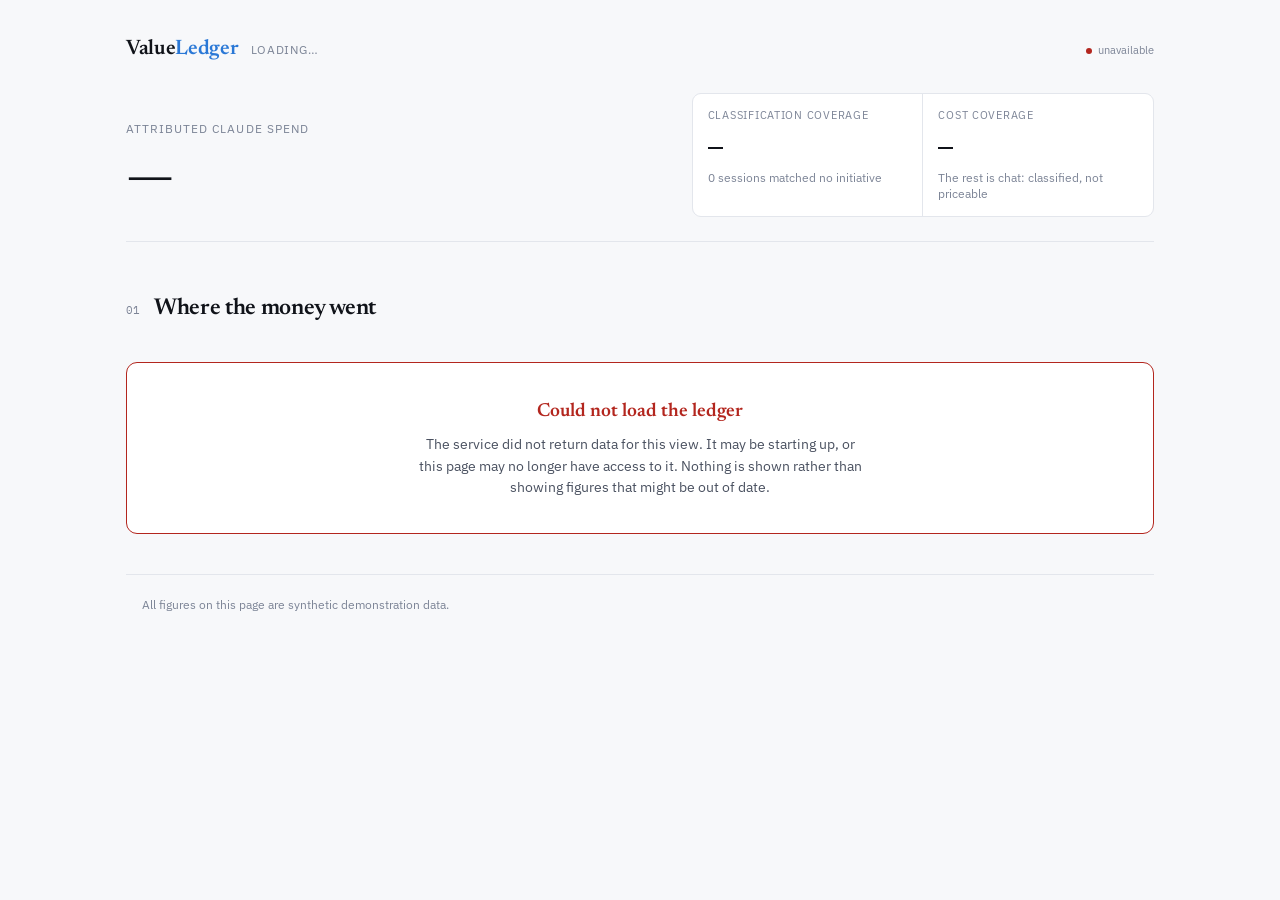
<file: service/static/dashboard.html>
<!doctype html>
<html lang="en">
<head>
<meta charset="utf-8">
<meta name="viewport" content="width=device-width,initial-scale=1,viewport-fit=cover">
<title>Spend Ledger</title>
<link rel="preconnect" href="https://fonts.gstatic.com" crossorigin>
<link rel="stylesheet" href="https://fonts.googleapis.com/css2?family=Newsreader:opsz,wght@6..72,400;6..72,500;6..72,600&family=IBM+Plex+Sans:wght@400;500;600&family=IBM+Plex+Mono:wght@400;500;600&display=swap">
<style>
:root{
  color-scheme:light;
  --bg:#f7f8fa; --card:#ffffff; --sunk:#eef0f4;
  --ink:#101319; --ink2:#4a5160; --ink3:#7c8496;
  --rule:#e3e6ec; --rule2:#cfd4de;
  --accent:#2a78d6;
  --s1:#2a78d6; --s2:#eb6834; --s3:#1baf7a; --s4:#eda100; --s5:#e87ba4; --s6:#4a3aa7;
  --muted:#9aa3b2;
  --warn:#b45309; --crit:#b3261e; --good:#0f7a52;
  --modelled:#fbf7ef;
  --shadow:0 1px 2px rgba(16,19,25,.05),0 1px 1px rgba(16,19,25,.03);
  --serif:"Newsreader",Georgia,"Times New Roman",serif;
  --sans:"IBM Plex Sans",system-ui,-apple-system,"Segoe UI",sans-serif;
  --mono:"IBM Plex Mono",ui-monospace,SFMono-Regular,Menlo,monospace;
}
@media (prefers-color-scheme:dark){:root:not([data-theme="light"]){
  color-scheme:dark;
  --bg:#14161a; --card:#1b1e24; --sunk:#22262e;
  --ink:#f2f4f8; --ink2:#a9b1c2; --ink3:#737c8d;
  --rule:#2a2f38; --rule2:#3a414d;
  --accent:#3987e5;
  --s1:#3987e5; --s2:#d95926; --s3:#199e70; --s4:#c98500; --s5:#d55181; --s6:#9085e9;
  --muted:#6b7385;
  --warn:#d98324; --crit:#e66767; --good:#199e70;
  --modelled:#20201c;
  --shadow:0 1px 2px rgba(0,0,0,.4);
}}
:root[data-theme="dark"]{
  color-scheme:dark;
  --bg:#14161a; --card:#1b1e24; --sunk:#22262e;
  --ink:#f2f4f8; --ink2:#a9b1c2; --ink3:#737c8d;
  --rule:#2a2f38; --rule2:#3a414d;
  --accent:#3987e5;
  --s1:#3987e5; --s2:#d95926; --s3:#199e70; --s4:#c98500; --s5:#d55181; --s6:#9085e9;
  --muted:#6b7385;
  --warn:#d98324; --crit:#e66767; --good:#199e70;
  --modelled:#20201c;
  --shadow:0 1px 2px rgba(0,0,0,.4);
}
*{box-sizing:border-box}
body{background:var(--bg);color:var(--ink);font-family:var(--sans);font-size:14px;
  line-height:1.55;margin:0;padding-block:0 56px;-webkit-font-smoothing:antialiased}
.wrap{max-width:1060px;margin:0 auto;padding-inline:16px}
.num{font-family:var(--mono);font-variant-numeric:tabular-nums}

/* masthead */
.mast{border-bottom:1px solid var(--rule);padding-block:34px 24px;margin-bottom:30px}
.brandrow{display:flex;align-items:baseline;gap:12px;flex-wrap:wrap;margin-bottom:26px}
.brand{font-family:var(--serif);font-size:21px;font-weight:600;letter-spacing:-.015em}
.brand em{font-style:normal;color:var(--accent)}
.period{font-size:12px;color:var(--ink3);letter-spacing:.06em;text-transform:uppercase}
.spacer{flex:1}
.live{font-size:11px;color:var(--ink3);display:inline-flex;align-items:center;gap:6px}
.live b{width:6px;height:6px;border-radius:50%;background:var(--good);display:inline-block}
.herorow{display:grid;grid-template-columns:minmax(0,1.15fr) minmax(0,1fr);gap:34px;align-items:end}
@media(max-width:720px){.herorow{grid-template-columns:1fr;gap:26px;align-items:start}}
.herolab{font-size:11.5px;text-transform:uppercase;letter-spacing:.09em;color:var(--ink3);
  margin-bottom:8px}
.hero{font-family:var(--serif);font-size:clamp(46px,9vw,74px);font-weight:500;line-height:.96;
  letter-spacing:-.03em;font-variant-numeric:tabular-nums}
.herosub{font-size:13.5px;color:var(--ink2);margin-top:10px;max-width:46ch}
.cov{display:grid;grid-template-columns:1fr 1fr;gap:1px;background:var(--rule);
  border:1px solid var(--rule);border-radius:9px;overflow:hidden}
.cov>div{background:var(--card);padding:13px 15px}
.cov .k{font-size:10.5px;text-transform:uppercase;letter-spacing:.07em;color:var(--ink3)}
.cov .v{font-family:var(--mono);font-size:25px;font-weight:500;letter-spacing:-.02em;margin-top:5px}
.cov .n{font-size:11.5px;color:var(--ink3);margin-top:3px;line-height:1.45}

/* bands */
.band{margin-bottom:40px}
.bhead{display:flex;align-items:baseline;gap:14px;margin-bottom:16px;flex-wrap:wrap}
.bnum{font-family:var(--mono);font-size:11px;color:var(--ink3);padding-top:4px}
.btitle{font-family:var(--serif);font-size:23px;font-weight:600;letter-spacing:-.015em}
.bnote{font-size:13px;color:var(--ink2);max-width:66ch;margin:-6px 0 18px}
.card{background:var(--card);border:1px solid var(--rule);border-radius:11px;
  padding:20px;box-shadow:var(--shadow)}

/* initiative rows */
.irow{display:grid;grid-template-columns:168px minmax(0,1fr) 92px;gap:16px;align-items:center;
  padding:11px 0;border-bottom:1px solid var(--rule)}
.irow:last-child{border-bottom:none}
@media(max-width:640px){.irow{grid-template-columns:1fr auto;gap:5px 12px}
  .irow .track{grid-column:1/-1;order:3}}
.iname{display:flex;align-items:center;gap:9px;font-size:13.5px;font-weight:500;min-width:0}
.dot{width:9px;height:9px;border-radius:2px;flex:none}
.iname span{overflow:hidden;text-overflow:ellipsis;white-space:nowrap}
.track{height:9px;background:var(--sunk);border-radius:5px;overflow:hidden;display:flex}
.track i{display:block;height:100%;border-radius:5px}
.ival{text-align:right;font-family:var(--mono);font-size:13.5px;font-variant-numeric:tabular-nums}
.isub{font-size:11.5px;color:var(--ink3);font-family:var(--mono)}

/* stat strip */
.strip{display:grid;grid-template-columns:repeat(4,1fr);gap:1px;background:var(--rule);
  border:1px solid var(--rule);border-radius:11px;overflow:hidden}
@media(max-width:760px){.strip{grid-template-columns:repeat(2,1fr)}}
@media(max-width:400px){.strip{grid-template-columns:1fr}}
.strip>div{background:var(--card);padding:16px 17px}
.strip .k{font-size:10.5px;text-transform:uppercase;letter-spacing:.07em;color:var(--ink3)}
.strip .v{font-family:var(--mono);font-size:27px;font-weight:500;letter-spacing:-.025em;
  margin-top:6px;line-height:1}
.strip .n{font-size:11.5px;color:var(--ink3);margin-top:6px;line-height:1.45}
.strip .v.warn{color:var(--warn)} .strip .v.crit{color:var(--crit)}

/* budget */
.btrack{height:26px;background:var(--sunk);border-radius:5px;position:relative;overflow:hidden}
.btrack i{position:absolute;inset:0 auto 0 0;background:var(--accent);opacity:.85}
.btrack u{position:absolute;top:0;bottom:0;width:2px;background:var(--ink2);text-decoration:none}
.blab{position:absolute;inset:0;display:flex;align-items:center;justify-content:space-between;
  padding:0 9px;font-family:var(--mono);font-size:11.5px;color:var(--ink)}

/* modelled band */
.modelled{background:var(--modelled);border:1px solid var(--rule2);border-radius:11px;padding:22px}
.tag{display:inline-block;font-size:10.5px;text-transform:uppercase;letter-spacing:.08em;
  padding:3px 8px;border-radius:99px;border:1px solid currentColor;font-weight:500}
.tag.m{color:var(--warn)} .tag.meas{color:var(--good)}
.rangewrap{margin:22px 0 8px}
.rangebar{margin-top:30px}
.rangebar{height:34px;position:relative;background:var(--sunk);border-radius:6px}
.rangefill{position:absolute;top:0;bottom:0;background:var(--accent);opacity:.22;border-radius:6px}
.rangept{position:absolute;top:-6px;bottom:-6px;width:3px;background:var(--accent);border-radius:2px}
.rangeone{position:absolute;top:-6px;bottom:-6px;width:2px;background:var(--crit)}
.ticks{display:flex;justify-content:space-between;font-family:var(--mono);font-size:11px;
  color:var(--ink3);margin-top:9px}
.assume{width:100%;border-collapse:collapse;font-size:12.5px;margin-top:6px}
.assume th{text-align:left;font-size:10.5px;text-transform:uppercase;letter-spacing:.06em;
  color:var(--ink3);font-weight:500;padding:7px 10px 7px 0;border-bottom:1px solid var(--rule)}
.assume td{padding:8px 10px 8px 0;border-bottom:1px solid var(--rule);vertical-align:top}
.assume tr:last-child td{border-bottom:none}
.assume .r{text-align:right;font-family:var(--mono);font-variant-numeric:tabular-nums}
.src{font-size:10.5px;padding:2px 7px;border-radius:99px;border:1px solid currentColor;
  white-space:nowrap}
.src.measured{color:var(--good)} .src.survey{color:var(--ink3)} .src.est{color:var(--warn)}
.caveats{margin:16px 0 0;padding-left:18px;font-size:12.5px;color:var(--ink2);line-height:1.6}
.caveats li{margin-bottom:6px}

/* misc */
.tworow{display:grid;grid-template-columns:1fr 1fr;gap:16px}
@media(max-width:760px){.tworow{grid-template-columns:1fr}}
.legend{display:flex;flex-wrap:wrap;gap:12px;margin-top:14px;font-size:11.5px;color:var(--ink2)}
.legend span{display:inline-flex;align-items:center;gap:6px}
figure{margin:0}
svg{display:block;max-width:100%;height:auto}
.state{background:var(--card);border:1px solid var(--rule);border-radius:11px;
  padding:34px 22px;text-align:center}
.state h3{font-family:var(--serif);font-size:19px;margin:0 0 8px;font-weight:600}
.state p{color:var(--ink2);font-size:13.5px;margin:0 auto;max-width:56ch;line-height:1.6}
.state.bad{border-color:var(--crit)}
.state.bad h3{color:var(--crit)}
.live b.stale{background:var(--crit)}
.live b.loading{background:var(--ink3)}
.colophon{border-top:1px solid var(--rule);padding-top:20px;font-size:12px;color:var(--ink3);
  line-height:1.65}
.colophon b{color:var(--ink2);font-weight:500}
a{color:var(--accent)}
@media(prefers-reduced-motion:reduce){*{animation:none!important;transition:none!important}}
</style>
</head>
<body>

<div class="wrap">

  <header class="mast">
    <div class="brandrow">
      <div class="brand">Value<em>Ledger</em></div>
      <div class="period">loading&hellip;</div>
      <div class="spacer"></div>
      <div class="live"><b></b><span id="liveNote">live</span></div>
    </div>
    <div class="herorow">
      <div>
        <div class="herolab">Attributed Claude spend</div>
        <div class="hero" id="heroSpend">$1,792.11</div>
        <p class="herosub">Across <span class="num" id="heroSessions">1,071</span> sessions
          on Claude Code, Cowork and chat &mdash; each one mapped to the business initiative it
          served.</p>
      </div>
      <div class="cov">
        <div>
          <div class="k">Classification coverage</div>
          <div class="v" id="covClass">95.7%</div>
          <div class="n"><span id="covUnclass">46</span> sessions matched no initiative</div>
        </div>
        <div>
          <div class="k">Cost coverage</div>
          <div class="v" id="covCost">86.5%</div>
          <div class="n">The rest is chat: classified, not priceable</div>
        </div>
      </div>
    </div>
  </header>

  <section class="band">
    <div class="bhead"><span class="bnum">01</span><h2 class="btitle">Where the money went</h2></div>
    <p class="bnote">Every session classified against the initiatives this organization defined.
      Bars are attributed spend; the figure beneath each is cost per merged pull request.</p>
    <div class="card" id="initCard"></div>
  </section>

  <section class="band">
    <div class="bhead"><span class="bnum">02</span><h2 class="btitle">What came out of it</h2></div>
    <p class="bnote">Verifiable output only &mdash; commits, merged pull requests and tests that
      exist in the repositories. No estimate of what the work was worth.</p>
    <div class="strip" id="outStrip"></div>
    <div class="legend">
      <span><b style="color:var(--warn)">Dark spend</b>&nbsp;&mdash; sessions that produced no durable artifact.</span>
      <span><b style="color:var(--crit)">Rework</b>&nbsp;&mdash; work later reverted.</span>
    </div>
  </section>

  <section class="band">
    <div class="bhead"><span class="bnum">03</span><h2 class="btitle">Budget consumed</h2></div>
    <p class="bnote">Quarter 3 is <span class="num" id="periodPct">96</span>% elapsed.
      A bar past the marker is running ahead of its budget.</p>
    <div class="card" id="budgetCard"></div>
  </section>

  <section class="band">
    <div class="bhead"><span class="bnum">04</span><h2 class="btitle">Ninety days</h2></div>
    <p class="bnote">Daily attributed spend. The weekly rhythm is real &mdash; weekends fall away.</p>
    <div class="card"><figure id="trendFig"></figure></div>
  </section>

  <section class="band">
    <div class="tworow">
      <div>
        <div class="bhead"><span class="bnum">05</span><h2 class="btitle">Chargeback</h2></div>
        <p class="bnote">By cost center, for the general ledger.</p>
        <div class="card" id="ccCard"></div>
      </div>
      <div>
        <div class="bhead"><span class="bnum">06</span><h2 class="btitle">By surface</h2></div>
        <p class="bnote">Chat can be classified but not priced.</p>
        <div class="card" id="surfCard"></div>
      </div>
    </div>
  </section>

  <section class="band">
    <div class="bhead"><span class="bnum">07</span><h2 class="btitle">What it was worth</h2>
      <span class="tag m">Modelled</span></div>
    <p class="bnote">Everything above is measured. This is not. It rests on baselines
      this organization supplied &mdash; what a unit of work costs a human &mdash; so it is shown with its
      assumptions and the range they produce.</p>
    <div class="modelled" id="prodCard"></div>
  </section>

  <footer class="wrap colophon" id="colophon"></footer>
</div>

<script>
const SNAP = {
  summary:{attributed_spend_usd:1792.1092,sessions:1071,merged_prs:318,cost_per_merged_pr_usd:5.64,
    dark_spend_usd:339.1729,dark_spend_pct:18.9,rework_spend_usd:74.5105,rework_spend_pct:4.2,
    classification_overhead_usd:2.3126,classification_overhead_pct:0.13,
    outcomes:{commit:2734,pr_merged:318,pr_opened:412,revert:40,test_added:212},
    coverage:{classification_pct:95.7,cost_pct:86.5,unclassified_sessions:46}},
  by_initiative:[
    {label:"Payments Migration",spend_usd:470.74,sessions:287,merged_prs:90,dark_spend_usd:62.17,cost_per_merged_pr_usd:5.23},
    {label:"Data Platform",spend_usd:350.94,sessions:211,merged_prs:63,dark_spend_usd:54.13,cost_per_merged_pr_usd:5.57},
    {label:"Developer Platform",spend_usd:300.42,sessions:171,merged_prs:46,dark_spend_usd:88.04,cost_per_merged_pr_usd:6.53},
    {label:"Billing UX",spend_usd:252.65,sessions:142,merged_prs:44,dark_spend_usd:58.60,cost_per_merged_pr_usd:5.74},
    {label:"Mobile Checkout",spend_usd:183.49,sessions:112,merged_prs:34,dark_spend_usd:33.52,cost_per_merged_pr_usd:5.40},
    {label:"Fraud Detection",spend_usd:157.82,sessions:102,merged_prs:31,dark_spend_usd:22.50,cost_per_merged_pr_usd:5.09},
    {label:"Unclassified",spend_usd:76.04,sessions:46,merged_prs:10,dark_spend_usd:20.22,cost_per_merged_pr_usd:7.60}],
  by_cost_center:[{label:"CC-1000 Engineering",spend_usd:615.34,sessions:374},
    {label:"CC-4000 Platform",spend_usd:480.62,sessions:288},
    {label:"CC-3000 Growth",spend_usd:388.51,sessions:222},
    {label:"CC-2000 Data",spend_usd:307.65,sessions:187}],
  by_surface:[{label:"claude_code",spend_usd:1468.27,sessions:758,measured_sessions:758},
    {label:"cowork",spend_usd:323.84,sessions:168,measured_sessions:168},
    {label:"chat",spend_usd:0,sessions:145,measured_sessions:0}],
  trend:[]
};
const BUDGETS = {"Payments Migration":12000,"Data Platform":9000,"Developer Platform":7500,
  "Billing UX":6000,"Mobile Checkout":5500,"Fraud Detection":8000};
const PROD_SNAP = {
  measured:{actual_human_hours:1218.2,units_produced:2157,units_measured_pct:2.4,
    session_minutes_cap:90,sessions_with_output:776,sessions_in_scope:1071},
  modelled:{human_equivalent_hours:1935.1,hours_saved:716.8,speedup_x:1.59},
  sensitivity:{speedup_low:0.82,speedup_high:3.2,hours_saved_low:-221.1,hours_saved_high:2686.0},
  modelled_coverage:{coverage_pct:70.2,sessions_excluded_reverted:33},
  assumptions:[
    {task_type:"marketing-artifact",unit:"slide",human_minutes_per_unit:10,range_minutes:[7,15],source:"2026 design team time study",source_type:"customer_measured",units_counted:1229},
    {task_type:"data-analysis",unit:"analysis",human_minutes_per_unit:120,range_minutes:[60,240],source:"Analytics team self-report",source_type:"team_survey",units_counted:363},
    {task_type:"ops-support",unit:"incident",human_minutes_per_unit:45,range_minutes:[20,120],source:"Incident log median, 2026 H1",source_type:"customer_measured",units_counted:273},
    {task_type:"strategy-doc",unit:"document",human_minutes_per_unit:180,range_minutes:[90,360],source:"Product team self-report, Q2 2026 retro",source_type:"team_survey",units_counted:156},
    {task_type:"research",unit:"brief",human_minutes_per_unit:90,range_minutes:[45,180],source:"Industry benchmark, not validated internally",source_type:"industry_estimate",units_counted:85},
    {task_type:"coding",unit:"merged_pr",human_minutes_per_unit:240,range_minutes:[120,480],source:"2026 engineering cycle-time study",source_type:"customer_measured",units_counted:51}],
  caveats:["98% of counted units were extracted by the classifier rather than measured from git.",
    "Human time is session wall-clock capped at 90 min/session; it overstates attention where a session was left open.",
    "Hours saved is not converted to dollars. Multiplying by a loaded rate would add a second assumption on top of the baseline."]
};
const SERIES = ["--s1","--s2","--s3","--s4","--s5","--s6"];
const SELF_HOSTED = location.pathname.startsWith("/dashboard");
const API = SELF_HOSTED ? location.origin
                        : "https://valueledger-795896542461.us-central1.run.app";
const EMBEDDED_KEY = "vl_demo_f5be35cdc67ca44b4e43f4827ad52af9";

const $ = s => document.querySelector(s);
const esc = s => String(s??"").replace(/[&<>"]/g,c=>({"&":"&amp;","<":"&lt;",">":"&gt;",'"':"&quot;"}[c]));
const usd = (n,d=2) => "$" + Number(n||0).toLocaleString("en-US",{minimumFractionDigits:d,maximumFractionDigits:d});
const usd0 = n => "$" + Math.round(Number(n||0)).toLocaleString("en-US");
const hue = (label,i) => label === "Unclassified" ? "var(--muted)" : `var(${SERIES[i % 6]})`;

function renderInitiatives(rows){
  const max = Math.max(...rows.map(r=>r.spend_usd),1);
  $("#initCard").innerHTML = rows.map((r,i)=>`
    <div class="irow">
      <div class="iname"><i class="dot" style="background:${hue(r.label,i)}"></i>
        <span>${esc(r.label)}</span></div>
      <div class="track"><i style="width:${(100*r.spend_usd/max).toFixed(1)}%;background:${hue(r.label,i)}"></i></div>
      <div>
        <div class="ival">${usd(r.spend_usd)}</div>
        <div class="isub">${r.cost_per_merged_pr_usd ? usd(r.cost_per_merged_pr_usd)+"/PR" : "&mdash;"}</div>
      </div>
    </div>`).join("");
}

function renderOutcomes(s){
  const o = s.outcomes||{};
  $("#outStrip").innerHTML = `
    <div><div class="k">Merged pull requests</div><div class="v">${(o.pr_merged||0).toLocaleString()}</div>
      <div class="n">${usd(s.cost_per_merged_pr_usd)} each</div></div>
    <div><div class="k">Commits</div><div class="v">${(o.commit||0).toLocaleString()}</div>
      <div class="n">${(o.test_added||0).toLocaleString()} sessions touched tests</div></div>
    <div><div class="k">Dark spend</div><div class="v warn">${usd0(s.dark_spend_usd)}</div>
      <div class="n">${s.dark_spend_pct}% produced no durable artifact</div></div>
    <div><div class="k">Rework</div><div class="v crit">${usd0(s.rework_spend_usd)}</div>
      <div class="n">${s.rework_spend_pct}% later reverted</div></div>`;
}

function renderBudgets(rows){
  const elapsed = 96;
  $("#periodPct").textContent = elapsed;
  $("#budgetCard").innerHTML = rows.filter(r=>BUDGETS[r.label]).map((r,i)=>{
    const b = BUDGETS[r.label], pct = 100*r.spend_usd/b;
    return `<div style="padding:10px 0;border-bottom:1px solid var(--rule)">
      <div style="display:flex;justify-content:space-between;gap:12px;margin-bottom:7px;
        font-size:13px;flex-wrap:wrap">
        <span style="font-weight:500">${esc(r.label)}</span>
        <span class="num" style="color:var(--ink3)">${usd0(r.spend_usd)} of ${usd0(b)}</span>
      </div>
      <div class="btrack">
        <i style="width:${Math.min(pct,100).toFixed(2)}%;background:${hue(r.label,i)}"></i>
        <u style="left:${elapsed}%" title="period elapsed"></u>
        <span class="blab"><span>${pct.toFixed(1)}%</span><span style="color:var(--ink3)">period ${elapsed}%</span></span>
      </div></div>`;
  }).join("").replace(/border-bottom:1px solid var\(--rule\)"/, 'border-bottom:1px solid var(--rule)"');
}

function renderTrend(trend){
  if(!trend || trend.length < 3){ $("#trendFig").innerHTML =
    '<p style="color:var(--ink3);font-size:12.5px;margin:0">Daily trend unavailable.</p>'; return; }
  const W=1000,H=210,P={t:14,r:14,b:26,l:46};
  const vals = trend.map(d=>d.spend_usd);
  const max = Math.max(...vals)*1.08, n = trend.length;
  const x = i => P.l + i*(W-P.l-P.r)/(n-1);
  const y = v => P.t + (1 - v/max)*(H-P.t-P.b);
  const line = trend.map((d,i)=>`${i?"L":"M"}${x(i).toFixed(1)},${y(d.spend_usd).toFixed(1)}`).join("");
  const area = `${line}L${x(n-1).toFixed(1)},${y(0).toFixed(1)}L${x(0).toFixed(1)},${y(0).toFixed(1)}Z`;
  const ticks = [0, max/2, max];
  const grid = ticks.map(t=>`<line x1="${P.l}" x2="${W-P.r}" y1="${y(t).toFixed(1)}" y2="${y(t).toFixed(1)}"
      stroke="var(--rule)" stroke-width="1"/>
    <text x="${P.l-9}" y="${(y(t)+4).toFixed(1)}" text-anchor="end" font-size="11"
      font-family="var(--mono)" fill="var(--ink3)">${"$"+Math.round(t)}</text>`).join("");
  const peakI = vals.indexOf(Math.max(...vals));
  const lab = d => new Date(d+"T00:00:00Z").toLocaleDateString("en-US",{month:"short",day:"numeric",timeZone:"UTC"});
  $("#trendFig").innerHTML = `
    <svg viewBox="0 0 ${W} ${H}" role="img" aria-label="Daily attributed spend over 90 days">
      <defs><linearGradient id="tg" x1="0" y1="0" x2="0" y2="1">
        <stop offset="0%" stop-color="var(--accent)" stop-opacity=".26"/>
        <stop offset="100%" stop-color="var(--accent)" stop-opacity="0"/></linearGradient></defs>
      ${grid}
      <path d="${area}" fill="url(#tg)"/>
      <path d="${line}" fill="none" stroke="var(--accent)" stroke-width="2"
        stroke-linejoin="round" stroke-linecap="round"/>
      <circle cx="${x(peakI).toFixed(1)}" cy="${y(vals[peakI]).toFixed(1)}" r="4"
        fill="var(--accent)" stroke="var(--card)" stroke-width="2"/>
      <text x="${x(peakI).toFixed(1)}" y="${(y(vals[peakI])-11).toFixed(1)}" text-anchor="middle"
        font-size="11" font-family="var(--mono)" fill="var(--ink2)">${usd(vals[peakI],0)}</text>
      <text x="${P.l}" y="${H-7}" font-size="11" font-family="var(--mono)"
        fill="var(--ink3)">${lab(trend[0].day)}</text>
      <text x="${W-P.r}" y="${H-7}" text-anchor="end" font-size="11" font-family="var(--mono)"
        fill="var(--ink3)">${lab(trend[n-1].day)}</text>
    </svg>`;
}

function renderCostCenters(rows){
  const max = Math.max(...rows.map(r=>r.spend_usd),1);
  $("#ccCard").innerHTML = rows.map(r=>`
    <div style="padding:9px 0;border-bottom:1px solid var(--rule)">
      <div style="display:flex;justify-content:space-between;gap:10px;font-size:13px;margin-bottom:6px">
        <span>${esc(r.label)}</span><span class="num">${usd0(r.spend_usd)}</span></div>
      <div class="track"><i style="width:${(100*r.spend_usd/max).toFixed(1)}%;background:var(--accent)"></i></div>
    </div>`).join("");
}

function renderSurfaces(rows){
  const NAMES = {claude_code:"Claude Code",cowork:"Cowork",chat:"Chat"};
  const maxS = Math.max(...rows.map(r=>r.sessions),1);
  $("#surfCard").innerHTML = rows.map(r=>{
    const priced = r.measured_sessions>0;
    return `<div style="padding:9px 0;border-bottom:1px solid var(--rule)">
      <div style="display:flex;justify-content:space-between;gap:10px;font-size:13px;margin-bottom:6px">
        <span>${esc(NAMES[r.label]||r.label)}</span>
        <span class="num" ${priced?"":'style="color:var(--ink3)"'}>${priced?usd0(r.spend_usd):"not priceable"}</span></div>
      <div class="track"><i style="width:${(100*r.sessions/maxS).toFixed(1)}%;
        background:${priced?"var(--accent)":"var(--muted)"}"></i></div>
      <div class="isub" style="margin-top:5px">${r.sessions} sessions</div>
    </div>`;
  }).join("");
}

function renderProductivity(p){
  const m=p.measured,mo=p.modelled,se=p.sensitivity,c=p.modelled_coverage;
  const lo=se.speedup_low, hi=se.speedup_high, pt=mo.speedup_x;
  const scaleMax = Math.ceil(hi*1.12*10)/10, pos = v => (v/scaleMax)*100;
  const crosses = lo < 1;
  const cls = t => t==="customer_measured" ? "measured" : t==="team_survey" ? "survey" : "est";
  const nice = t => t.replace(/_/g," ");
  $("#prodCard").innerHTML = `
    <div class="strip" style="box-shadow:none">
      <div><div class="k"><span class="tag meas" style="border:none;padding:0">Measured</span></div>
        <div class="v">${m.actual_human_hours.toLocaleString()}<span style="font-size:15px;color:var(--ink3)"> h</span></div>
        <div class="n">Human time actually spent, capped at ${m.session_minutes_cap} min a session</div></div>
      <div><div class="k"><span class="tag meas" style="border:none;padding:0">Measured</span></div>
        <div class="v">${m.units_produced.toLocaleString()}</div>
        <div class="n">Units produced &middot; ${m.units_measured_pct}% from git, the rest counted by the classifier</div></div>
      <div><div class="k"><span class="tag m" style="border:none;padding:0">Modelled</span></div>
        <div class="v">${mo.human_equivalent_hours.toLocaleString()}<span style="font-size:15px;color:var(--ink3)"> h</span></div>
        <div class="n">What those units would have cost a human, per the baselines below</div></div>
      <div><div class="k"><span class="tag m" style="border:none;padding:0">Modelled</span></div>
        <div class="v">${mo.hours_saved.toLocaleString()}<span style="font-size:15px;color:var(--ink3)"> h</span></div>
        <div class="n">Difference. Not converted to dollars</div></div>
    </div>

    <div class="rangewrap">
      <div style="font-size:11.5px;text-transform:uppercase;letter-spacing:.07em;color:var(--ink3);
        margin-bottom:10px">Speedup, across the low and high end of the baselines above</div>
      <div class="rangebar">
        <div class="rangefill" style="left:${pos(lo)}%;width:${(pos(hi)-pos(lo)).toFixed(2)}%"></div>
        <div class="rangeone" style="left:${pos(1)}%" title="parity with a human"></div>
        <div class="rangept" style="left:${pos(pt)}%"></div>
        <div style="position:absolute;left:${pos(pt)}%;top:-26px;transform:translateX(-50%);white-space:nowrap;
          font-family:var(--mono);font-size:14px;font-weight:600;color:var(--accent)">${pt}&times;</div>
      </div>
      <div class="ticks"><span>${lo}&times; low</span><span style="color:var(--crit)">1&times; parity</span><span>${hi}&times; high</span></div>
      ${crosses ? `<p style="font-size:13px;color:var(--warn);margin:14px 0 0;max-width:68ch">
        <b>The low end falls below parity.</b> At the pessimistic end of the
        baselines above this work was not faster than doing it by hand. The midpoint is the
        headline; the range is the truth.</p>` : ""}
    </div>

    <div style="font-size:11.5px;text-transform:uppercase;letter-spacing:.07em;color:var(--ink3);
      margin:24px 0 4px">The assumptions this rests on</div>
    <div style="overflow-x:auto">
    <table class="assume">
      <thead><tr><th>Work</th><th>Unit</th><th class="r">Minutes</th><th class="r">Range</th>
        <th class="r">Counted</th><th>Where the number came from</th></tr></thead>
      <tbody>${p.assumptions.map(a=>`<tr>
        <td>${esc(nice(a.task_type))}</td>
        <td style="color:var(--ink2)">${esc(a.unit)}</td>
        <td class="r">${a.human_minutes_per_unit}</td>
        <td class="r" style="color:var(--ink3)">${a.range_minutes?a.range_minutes.join("&ndash;"):"&mdash;"}</td>
        <td class="r">${Number(a.units_counted).toLocaleString()}</td>
        <td><span class="src ${cls(a.source_type)}">${esc(nice(a.source_type))}</span>
          <div style="font-size:11.5px;color:var(--ink3);margin-top:4px">${esc(a.source||"no source recorded")}</div></td>
      </tr>`).join("")}</tbody>
    </table></div>

    <ul class="caveats">
      <li>Covers ${c.coverage_pct}% of sessions &mdash; those with both a counted output and a
        matching baseline. ${c.sessions_excluded_reverted} reverted sessions were excluded
        from the gain but kept their full cost.</li>
      ${p.caveats.map(t=>`<li>${esc(t)}</li>`).join("")}
    </ul>`;
}

function renderColophon(s){
  $("#colophon").innerHTML = `
    <b>How these numbers were produced.</b> A collector reads the transcripts Claude Code and
    Cowork already write to disk, prices each request from published list rates, and classifies
    every session against Northwind's own taxonomy &mdash; on the machine, so prompt text never
    leaves it. Chat has no local transcript and reaches the ledger through an MCP skill, which
    is why it carries labels but no cost.<br><br>
    Classification cost <span class="num">${usd(s.classification_overhead_usd,2)}</span>,
    or ${s.classification_overhead_pct}% of the spend it attributed.
    Costs are reconstructed from list prices and will not match an invoice exactly.
    All figures on this page are synthetic demonstration data.`;
}

function renderAll(exec, prod){
  const s = exec.summary;
  $("#heroSpend").textContent = usd(s.attributed_spend_usd);
  $("#heroSessions").textContent = s.sessions.toLocaleString();
  $("#covClass").textContent = s.coverage.classification_pct + "%";
  $("#covCost").textContent = s.coverage.cost_pct + "%";
  $("#covUnclass").textContent = s.coverage.unclassified_sessions;
  renderInitiatives(exec.by_initiative);
  renderOutcomes(s);
  renderBudgets(exec.by_initiative);
  renderTrend(exec.trend);
  renderCostCenters(exec.by_cost_center);
  renderSurfaces(exec.by_surface);
  renderProductivity(prod);
  renderColophon(s);
}

function showState(cls, title, body){
  // Blank the headline figures too. Leaving them up is how a failed load ends up
  // presenting stale numbers as current — the exact failure this page is about.
  $("#heroSpend").textContent = "\u2014";
  $("#heroSessions").textContent = "0";
  ["#covClass", "#covCost"].forEach(id => { $(id).textContent = "\u2014"; });
  $("#covUnclass").textContent = "0";
  document.querySelector(".herosub").hidden = true;
  document.querySelectorAll(".band").forEach((b,i)=>{ if(i>0) b.hidden = true; });
  const first = document.querySelector(".band");
  first.querySelector(".bnote").hidden = true;
  first.querySelector(".bhead").hidden = true;
  first.querySelector("#initCard").outerHTML =
    `<div class="state ${cls}"><h3>${esc(title)}</h3><p>${body}</p></div>`;
  $("#colophon").innerHTML = "All figures on this page are synthetic demonstration data.";
}

function setBadge(text, cls){
  $("#liveNote").textContent = text;
  const dot = document.querySelector(".live b");
  dot.className = cls || "";
}

async function boot(){
  setBadge("loading…", "loading");
  const h = {};
  let actAs = "cfo@example.com";

  // Self-hosted: ask the service for its own demo key rather than carrying a
  // hardcoded one that goes stale the moment the org is rebuilt.
  let key = SELF_HOSTED ? null : EMBEDDED_KEY;
  if (SELF_HOSTED) {
    try {
      const r = await fetch(API + "/v1/demo-info");
      if (r.ok) {
        const info = await r.json();
        key = info.api_key;
        // The org-wide report needs finance or admin; who holds those roles is a
        // property of the org, not something this page should assume.
        actAs = info.roles.finance || info.roles.admin || actAs;
      }
    } catch (e) {}
    if (!key) {
      setBadge("no access", "stale");
      showState("bad", "This ledger is not open to the public",
        "The service is running but is not in demo mode, so it will not hand out "
        + "credentials. Open the admin dashboard and sign in with an API key.");
      return;
    }
  }
  h["X-API-Key"] = key;
  h["X-User-Email"] = actAs;

  let org, exec, prod;
  try {
    const [ro, re, rp] = await Promise.all([
      fetch(API + "/v1/org", {headers: h}),
      fetch(API + "/v1/reports/executive", {headers: h}),
      fetch(API + "/v1/reports/productivity", {headers: h}),
    ]);
    // A rejected request still returns JSON, so status must be checked
    // explicitly — otherwise a 401 looks like success and the page would show
    // whatever it had rendered before.
    if (!re.ok) throw new Error("HTTP " + re.status);
    org = ro.ok ? await ro.json() : null;
    exec = await re.json();
    prod = rp.ok ? await rp.json() : null;
    if (!exec || !exec.summary) throw new Error("unexpected response");
  } catch (err) {
    setBadge("unavailable", "stale");
    showState("bad", "Could not load the ledger",
      "The service did not return data for this view. It may be starting up, or "
      + "this page may no longer have access to it. Nothing is shown rather than "
      + "showing figures that might be out of date.");
    return;
  }

  if (org && org.name) {
    document.title = `${org.name} Spend Ledger`;
    const period = exec.trend && exec.trend.length
      ? `${exec.trend.length} days to ${new Date(exec.trend[exec.trend.length-1].day
          + "T00:00:00Z").toLocaleDateString("en-US",
            {day:"numeric",month:"short",year:"numeric",timeZone:"UTC"})}`
      : "no activity recorded";
    document.querySelector(".period").textContent = `${org.name} \u00b7 ${period}`;
  }

  if (!exec.summary.sessions) {
    setBadge("empty", "loading");
    showState("", "The ledger is empty",
      "This organization is configured — its initiatives, task types and "
      + "baselines are all in place — but no sessions have been collected yet. "
      + "Run the collector on a machine with Claude history, or file a chat "
      + "session with the attribution skill, and the figures will appear here.");
    return;
  }

  setBadge("live", "");
  renderAll(exec, (prod && prod.modelled) ? prod : PROD_SNAP);
}

boot();
</script>

</body>
</html>
</file>
